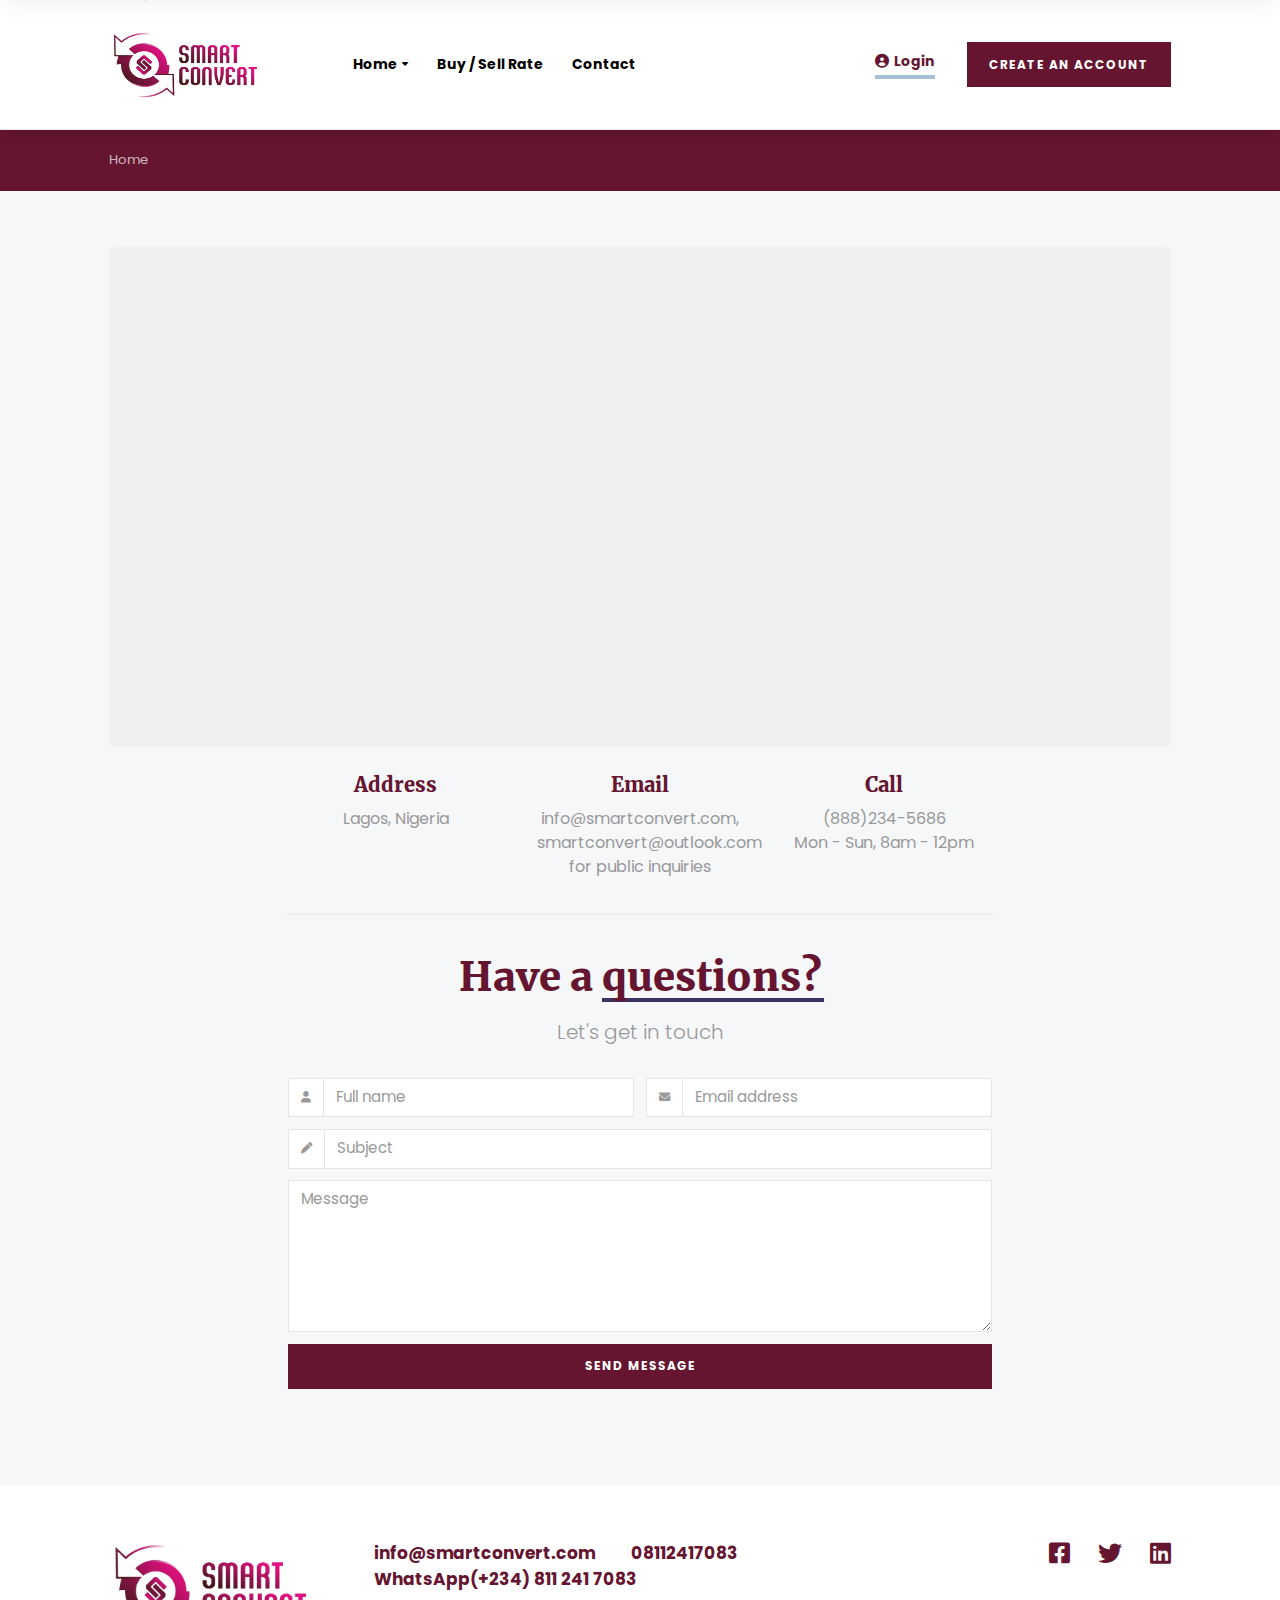
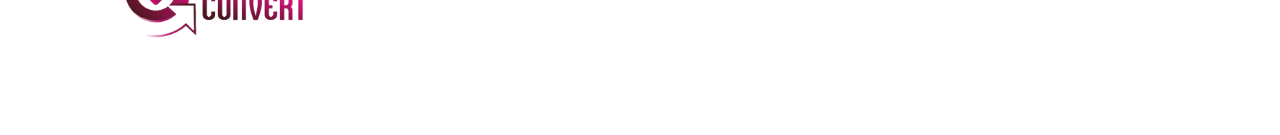
<file: contact.html>
<!doctype html>
<html lang="en">

<head>
    <!-- Meta tags -->
    <meta charset="utf-8">
    <meta name="viewport" content="width=device-width, initial-scale=1">
    <meta name="description" content="smartconvert">
    <meta name="keywords" content="crypto Exchange">
    <meta name="author" content="Peter Parker">
    <meta name="theme-color" content="#2E89EA" />
    <!-- Stylesheet -->
    <link rel="stylesheet" href="css/style.css">
    <!-- Favicon -->
    <link rel="shortcut icon" href="img/main/main_logo.png" type="image/x-icon">
    <!-- Touch icon -->
    <link rel="apple-touch-icon-precomposed" href="img/main/main_logo.png">
    <title>SmartConvert</title>
</head>

<body>
    <!-- page loader begin -->
    <div class="page-loader w-100 h-100 bg-white d-flex justify-content-center align-items-center position-fixed overflow-hidden">
        <div class="spinner-grow spinner-grow-sm text-primary"></div>
        <div class="spinner-grow spinner-grow-sm text-primary"></div>
        <div class="spinner-grow spinner-grow-sm text-primary"></div>
    </div>
    <!-- page loader end -->
    <!-- header begin -->
    <header class="navbar navbar-expand-lg navbar-light">
        <div class="container">
            <a class="navbar-brand" href="index.html">
                <img src="img/main/smartconvert.png" alt="logo" width="150" height="70" class="d-inline-block">
            </a>
            <div class="collapse navbar-collapse d-flex justify-content-between d-none d-xl-block" id="navbarNav">
                <ul class="navbar-nav">
                    <li class="nav-item dropdown">
                        <a class="nav-link dropdown-toggle" href="index.html" aria-expanded="false" style="color:black">Home</a>
                       
                    </li>
                    <li class="nav-item">
                        <a class="nav-link" href="contact.html" style="color:black">Buy / Sell Rate</a>
                    </li>
                    <li class="nav-item">
                        <a class="nav-link" href="contact.html" style="color:black">Contact</a>
                    </li>
                 
                
                </ul>
                <div class="optional-link d-flex align-items-center ms-4 d-none d-xl-block">
                    <a href="signin.html" class="btn btn-link me-3"><i class="fas fa-circle-user"></i>Login</a>
                    <a href="#" class="btn btn-info">Create An Account</a>
                </div>
            </div>
        </div>
    </header>
    <!-- breadcrumb content begin -->
    <section class="" style="background-color: #651530;">
        <div class="container">
            <div class="row">
                <div class="col-12">
                    <h6 class="d-none">Breadcrumb</h6>
                    <nav aria-label="breadcrumb">
                        <ol class="breadcrumb mb-0">
                            <li class="breadcrumb-item"><a href="#">Home</a></li>
                        </ol>
                    </nav>
                </div>
            </div>
        </div>
    </section>
    <!-- breadcrumb content end -->
    <!-- header end -->
    <main>
        <!-- section content begin -->
        <section class="py-5">
            <div class="container">
                <div class="row">
                    <div class="col-12">
                        <iframe class="w-100 bg-light rounded-1 gmap h-300 h-md-400 h-lg-500" src="https://www.google.com/maps/embed?pb=!1m18!1m12!1m3!1d507365.3245583991!2d3.0037633095566476!3d6.547977480168733!2m3!1f0!2f0!3f0!3m2!1i1024!2i768!4f13.1!3m3!1m2!1s0x103b8b2ae68280c1%3A0xdc9e87a367c3d9cb!2sLagos!5e0!3m2!1sen!2sng!4v1662544263391!5m2!1sen!2sng">
                        </iframe>
                    </div>
                    <div class="d-flex justify-content-center">
                        <div class="col-md-11 col-lg-8 mt-2">
                            <div class="row row-cols-1 row-cols-md-3 row-cols-lg-3">
                                <div class="col text-center">
                                    <h5 class="fw-bold mb-1">Address</h5>
                                    <p class="text-muted">Lagos, Nigeria</p>
                                </div>
                                <div class="col text-center">
                                    <h5 class="fw-bold mb-1">Email</h5>
                                    <p class="text-muted">info@smartconvert.com, smartconvert@outlook.com<br>for public inquiries</p>
                                </div>
                                <div class="col text-center">
                                    <h5 class="fw-bold mb-1">Call</h5>
                                    <p class="text-muted">(888)234-5686<br>Mon - Sun, 8am - 12pm</p>
                                </div>
                            </div>
                            <hr class="my-2">
                            <h1 class="pt-2 text-center">Have a <span class="text-highlight">questions?</span></h1>
                            <p class="lead text-muted text-center">Let's get in touch</p>
                            <form id="contact-form" class="row g-1 mt-2" novalidate="">
                                <div class="col-6">
                                    <div class="input-group">
                                        <span class="input-group-text"><i class="fas fa-user fa-xs text-muted"></i></span>
                                        <input class="form-control" id="name" name="name" type="text" placeholder="Full name" aria-label="Full name" required="">
                                    </div>
                                </div>
                                <div class="col-6">
                                    <div class="input-group">
                                        <span class="input-group-text"><i class="fas fa-envelope fa-xs text-muted"></i></span>
                                        <input class="form-control" id="email" name="email" type="email" placeholder="Email address" aria-label="Email address" required="">
                                    </div>
                                </div>
                                <div class="col-12">
                                    <div class="input-group">
                                        <span class="input-group-text"><i class="fas fa-pen fa-xs text-muted"></i></span>
                                        <input class="form-control" id="subject" name="subject" type="text" placeholder="Subject" aria-label="Subject" required="">
                                    </div>
                                </div>
                                <div class="col-12">
                                    <textarea class="form-control" id="message" name="message" placeholder="Message" rows="6" required=""></textarea>
                                </div>
                                <div class="d-grid">
                                    <button class="btn btn-info" id="sendemail" type="submit" name="submit">Send Message</button>
                                </div>
                            </form>
                        </div>
                    </div>
                </div>
            </div>
            <!-- success notification begin -->
            <div class="position-fixed bottom-0 end-0 p-4" style="z-index: 1">
                <div class="toast" role="alert" aria-live="assertive" aria-atomic="true">
                    <div class="toast-body text-primary">
                        <i class="fas fa-check-circle me-1"></i>Your message has been sent successfully. Thank you!
                    </div>
                </div>
            </div>
            <!-- success notification end -->
        </section>
        <!-- section content end -->
    </main>
    <!-- footer begin -->
    <footer class="py-5 in-cirro-footer">
        <div class="container">
            <div class="row">
                <div class="col-12">
                    <div class="row gx-0 mb-3">
                        <div class="col-md-12 col-lg-3 footer-logo">
                            <img src="img/main/smartconvert.png" alt="footer-logo" width="200" height="100" class="mb-1 d-block">
                            <!-- <a class="lead footer-email" href="mailto:">info@smartconvert.com</a> -->
                        </div>
                        <div class="col-md-12 col-lg-9">
                            <div class="d-flex flex-column flex-xl-row justify-content-xl-end">
                                <ul class="list-inline in-footer-link order-last order-xl-first">
                                    <li class="list-inline-item"><a href="#">info@smartconvert.com</a></li>
                                    <li class="list-inline-item"><a href="#">08112417083</a></li>
                                    <li class="list-inline-item"><a href="#">WhatsApp(+234) 811 241 7083</a></li>
                                </ul>
                                <div class="social-media-list small hstack gap-3 ms-lg-5 order-first order-xl-last">
                                    <div><a href="#" aria-label="social-link"><i class="fab fa-facebook-square"></i></a></div>
                                    <div><a href="#" aria-label="social-link"><i class="fab fa-twitter"></i></a></div>
                                    <div><a href="#" aria-label="social-link"><i class="fab fa-linkedin"></i></a></div>
                                </div>
                            </div>
                        </div>
                       
                       
                    </div>
                </div>
            </div>
        </div>
    </footer>
    <!-- footer end -->
    <div class="d-none d-md-block">
        <a href="#" class="to-top fas fa-arrow-up text-decoration-none text-white"></a>
    </div>
    <!-- javascript -->
    <script src="js/vendors/bootstrap.min.js"></script>
    <script src="js/utilities.min.js"></script>
    <script src="js/config-theme.js"></script>
</body>
</html>
</file>
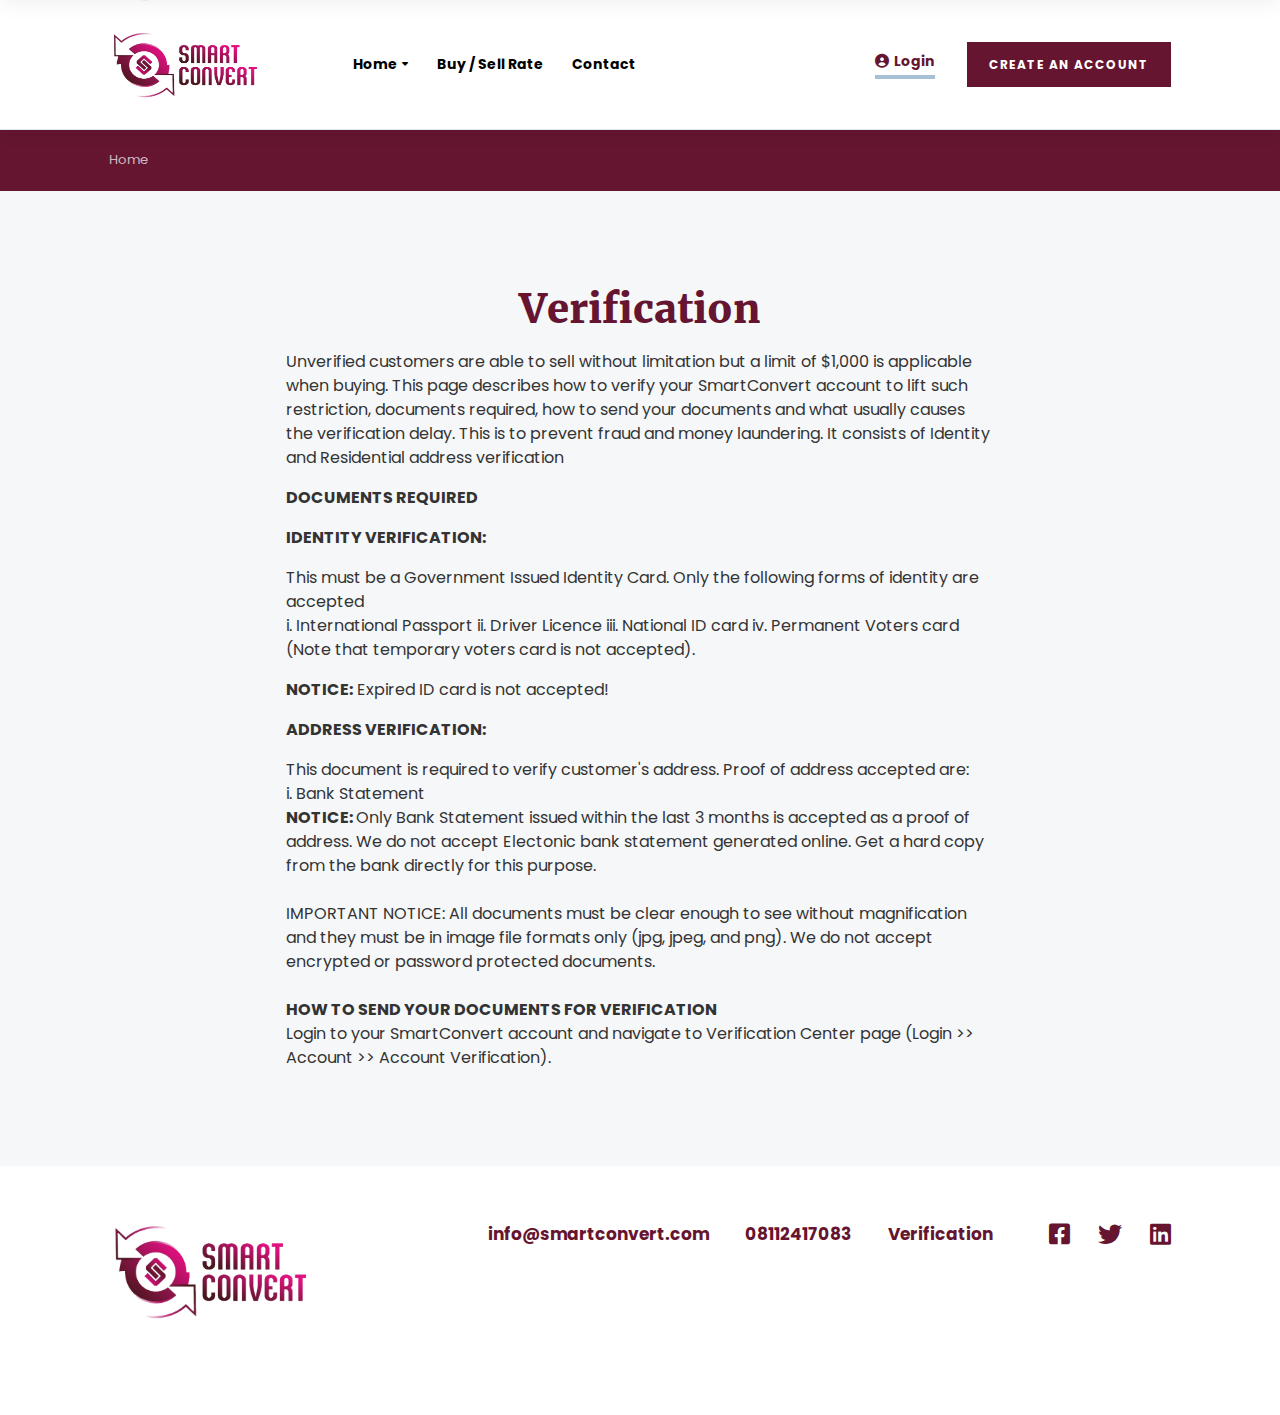
<file: verification.html>
<!doctype html>
<html lang="en">

<head>
    <!-- Meta tags -->
    <meta charset="utf-8">
    <meta name="viewport" content="width=device-width, initial-scale=1">
    <meta name="description" content="smartconvert">
    <meta name="keywords" content="crypto Exchange">
    <meta name="author" content="Peter Parker">
    <meta name="theme-color" content="#2E89EA" />
    <!-- Stylesheet -->
    <link rel="stylesheet" href="css/style.css">
    <!-- Favicon -->
    <link rel="shortcut icon" href="img/main/main_logo.png" type="image/x-icon">
    <!-- Touch icon -->
    <link rel="apple-touch-icon-precomposed" href="img/main/main_logo.png">
    <title>SmartConvert</title>
</head>

<body>
    <!-- page loader begin -->
    <div class="page-loader w-100 h-100 bg-white d-flex justify-content-center align-items-center position-fixed overflow-hidden">
        <div class="spinner-grow spinner-grow-sm text-primary"></div>
        <div class="spinner-grow spinner-grow-sm text-primary"></div>
        <div class="spinner-grow spinner-grow-sm text-primary"></div>
    </div>
    <!-- page loader end -->
    <!-- header begin -->
    <header class="navbar navbar-expand-lg navbar-light">
        <div class="container">
            <a class="navbar-brand" href="index.html">
                <img src="img/main/smartconvert.png" alt="logo" width="150" height="70" class="d-inline-block">
            </a>
            <div class="collapse navbar-collapse d-flex justify-content-between d-none d-xl-block" id="navbarNav">
                <ul class="navbar-nav">
                    <li class="nav-item dropdown">
                        <a class="nav-link dropdown-toggle" href="index.html" aria-expanded="false" style="color:black">Home</a>
                       
                    </li>
                    <li class="nav-item">
                        <a class="nav-link" href="contact.html" style="color:black">Buy / Sell Rate</a>
                    </li>
                    <li class="nav-item">
                        <a class="nav-link" href="contact.html" style="color:black">Contact</a>
                    </li>
                 
                
                </ul>
                <div class="optional-link d-flex align-items-center ms-4 d-none d-xl-block">
                    <a href="signin.html" class="btn btn-link me-3"><i class="fas fa-circle-user"></i>Login</a>
                    <a href="#" class="btn btn-info">Create An Account</a>
                </div>
            </div>
        </div>
    </header>
    <!-- breadcrumb content begin -->
    <section class="" style="background-color: #651530;">
        <div class="container">
            <div class="row">
                <div class="col-12">
                    <h6 class="d-none">Breadcrumb</h6>
                    <nav aria-label="breadcrumb">
                        <ol class="breadcrumb mb-0">
                            <li class="breadcrumb-item"><a href="#">Home</a></li>
                        </ol>
                    </nav>
                </div>
            </div>
        </div>
    </section>
    <!-- breadcrumb content end -->
    <!-- header end -->
    <main>
        <!-- section content begin -->
        <section class="py-5">
            <div class="container">
                <div class="row">
                  
                    <div class="d-flex justify-content-center">
                        <div class="col-md-11 col-lg-8 mt-2">
                            <h1 class="pt-2 text-center">Verification</h1>
                            <p class="">Unverified customers are able to sell without limitation but a limit of $1,000 is applicable when buying. This page describes how to verify your SmartConvert account to lift such restriction, documents required, how to send your documents and what usually causes the verification delay. This is to prevent fraud and money laundering. It consists of Identity and Residential address verification</p>
                            <p><b>DOCUMENTS REQUIRED </b></p>
                            <p><b>IDENTITY VERIFICATION: </b></p>
                            <p>This must be a Government Issued Identity Card. Only the following forms of identity are accepted<br>
                                i.   International Passport  ii.   Driver Licence   iii.   National ID card  iv.   Permanent Voters card (Note that temporary voters card is not accepted).
                            </p>
                            <p><b>NOTICE:</b> Expired ID card is not accepted!</p>
                            <p><b>ADDRESS VERIFICATION:</b> </p>
                            This document is required to verify customer's address. Proof of address accepted are:<br>

                            i. Bank Statement  <br>

                            <b> NOTICE: </b> Only Bank Statement issued within the last 3 months is accepted as a proof of address. We do not accept Electonic bank statement generated online. Get a hard copy from the bank directly for this purpose. <br> <br>

                            IMPORTANT NOTICE: All documents must be clear enough to see without magnification and they must be in image file formats only (jpg, jpeg, and png). We do not accept encrypted or password protected documents. <br> <br>

                           <b> HOW TO SEND YOUR DOCUMENTS FOR VERIFICATION </b> <br>
                            Login to your SmartConvert account and navigate to Verification Center page (Login >> Account >> Account Verification).
                        </div>
                    </div>
                </div>
            </div>
            <!-- success notification begin -->
            <div class="position-fixed bottom-0 end-0 p-4" style="z-index: 1">
                <div class="toast" role="alert" aria-live="assertive" aria-atomic="true">
                    <div class="toast-body text-primary">
                        <i class="fas fa-check-circle me-1"></i>Your message has been sent successfully. Thank you!
                    </div>
                </div>
            </div>
            <!-- success notification end -->
        </section>
        <!-- section content end -->
    </main>
    <!-- footer begin -->
    <footer class="py-5 in-cirro-footer">
        <div class="container">
            <div class="row">
                <div class="col-12">
                    <div class="row gx-0 mb-3">
                        <div class="col-md-12 col-lg-3 footer-logo">
                            <img src="img/main/smartconvert.png" alt="footer-logo" width="200" height="100" class="mb-1 d-block">
                            <!-- <a class="lead footer-email" href="mailto:">info@smartconvert.com</a> -->
                        </div>
                        <div class="col-md-12 col-lg-9">
                            <div class="d-flex flex-column flex-xl-row justify-content-xl-end">
                                <ul class="list-inline in-footer-link order-last order-xl-first">
                                    <li class="list-inline-item"><a href="#">info@smartconvert.com</a></li>
                                    <li class="list-inline-item"><a href="#">08112417083</a></li>
                                    <li class="list-inline-item"><a href="verification.html">Verification</a></li>
                                </ul>
                                <div class="social-media-list small hstack gap-3 ms-lg-5 order-first order-xl-last">
                                    <div><a href="#" aria-label="social-link"><i class="fab fa-facebook-square"></i></a></div>
                                    <div><a href="#" aria-label="social-link"><i class="fab fa-twitter"></i></a></div>
                                    <div><a href="#" aria-label="social-link"><i class="fab fa-linkedin"></i></a></div>
                                </div>
                            </div>
                        </div>
                       
                       
                    </div>
                </div>
            </div>
        </div>
    </footer>
    <!-- footer end -->
    <div class="d-none d-md-block">
        <a href="#" class="to-top fas fa-arrow-up text-decoration-none text-white"></a>
    </div>
    <!-- javascript -->
    <script src="js/vendors/bootstrap.min.js"></script>
    <script src="js/utilities.min.js"></script>
    <script src="js/config-theme.js"></script>
</body>
</html>
</file>
